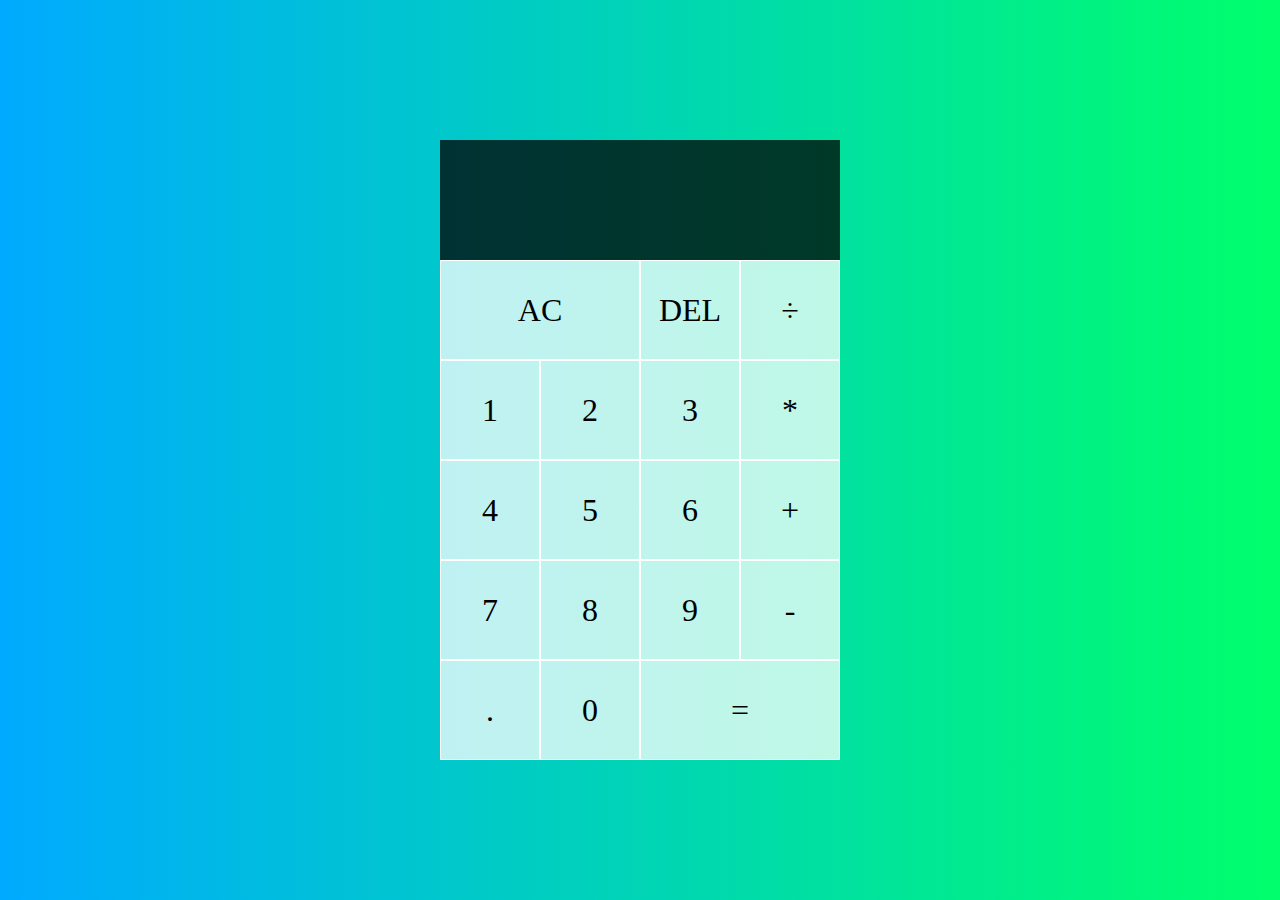
<file: Calculator/index.html>
<!DOCTYPE html>
<html lang="en">
<head>
    <meta charset="UTF-8">
    <meta http-equiv="X-UA-Compatible" content="IE=edge">
    <meta name="viewport" content="width=device-width, initial-scale=1.0">
    <title>Calculator</title>
    <link rel="stylesheet" href="style.css">
    <script src="script.js" defer></script>
</head>
<body>
    <div class="calculator-grid">
        <div class="output">
            <div data-previous-operand class="previous-operand"></div>
            <div data-current-operand class="current-operand"></div>
        </div>
        <button daat-all-clear class="span-two">AC</button>
        <button data-delete>DEL</button>
        <button data-operation>÷</button>
        <button data-number>1</button>
        <button data-number>2</button>
        <button data-number>3</button>
        <button data-operation>*</button>
        <button data-number>4</button>
        <button data-number>5</button>
        <button data-number>6</button>
        <button data-operation>+</button>
        <button data-number>7</button>
        <button data-number>8</button>
        <button data-number>9</button>
        <button data-operation>-</button>
        <button data-number>.</button>
        <button data-number>0</button>
        <button data-equals class="span-two">=</button>
    </div>

</body>
</html>
</file>
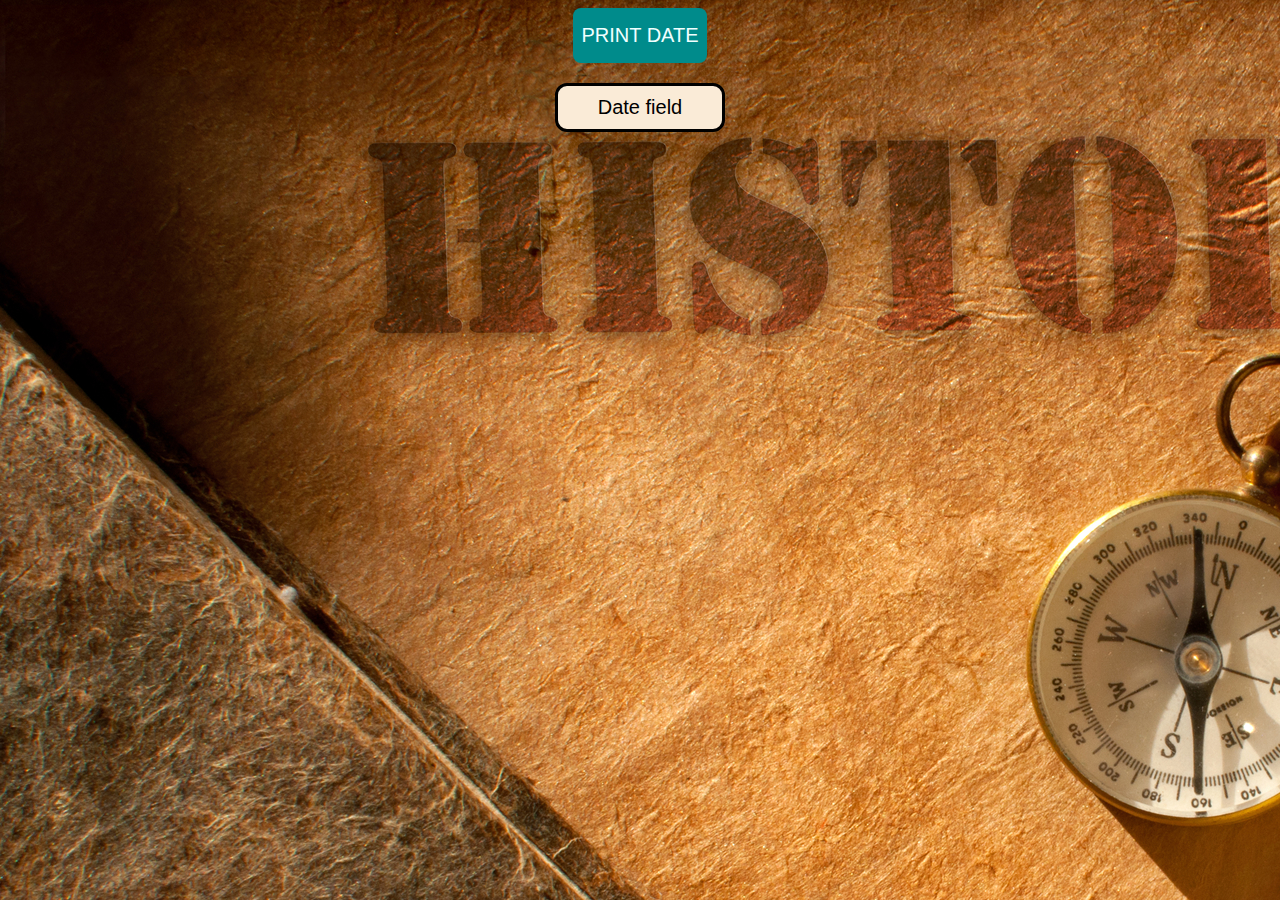
<file: JsProject-1/index.html>
<!DOCTYPE html>
<html lang="en">
<head>
    <meta charset="UTF-8">
    <meta http-equiv="X-UA-Compatible" content="IE=edge">
    <meta name="viewport" content="width=device-width, initial-scale=1.0">
    <title>Date Time</title>
    <style>
        body{
            background-color: aqua;
            background-image: url("history.jpg");
        }
        a{
            background-color: darkcyan;
            display: inline-block;
            padding: 16px 8px;
            text-decoration: none;
            font-family: Arial, Helvetica, sans-serif;
            font-size: 20px;
            color: azure;
        }

        p{
            background-color: antiquewhite;
            border: 3px solid #000;
            display: inline-block;
            padding: 10px 40px;
            text-decoration: none;
            font-family: Arial;
            font-size: 20px;
            color:#000;
        }
    </style>
</head>
<body>
    <center>
        <a style="border-radius: 8px;" href="#" onclick="document.getElementById('date_field').innerHTML = Date()">PRINT DATE</a>
        <br>
        <p style="border-radius: 12px;" id="date_field">Date field</p>
    </center>
</body>
</html>
</file>
<file: Calculator/style.css>
*,*::before, *::after{
    box-sizing: border-box;
    font-family: 'Gotham Rounded, sans-serif';
    font-weight: normal;
}

body{
    padding: 0;
    margin: 0;
    background: linear-gradient(to right, #00AAFF, #00FF6C);
}

.calculator-grid{
    display: grid;
    justify-content: center;
    align-content: center;
    min-height: 100vh;
    grid-template-columns: repeat(4, 100px);
    grid-template-rows: minmax(120px, auto) repeat(5, 100px);
  }
  
  .calculator-grid > button {
    cursor: pointer;
    font-size: 2rem;
    border: 1px solid white;
    outline: none;
    background-color: rgba(255, 255, 255, .75);
  }
  
  .calculator-grid > button:hover {
    background-color: rgba(255, 255, 255, .9);
  }
  
  .span-two {
    grid-column: span 2;
  }
  
  .output {
    grid-column: 1 / -1;
    background-color: rgba(0, 0, 0, .75);
    display: flex;
    align-items: flex-end;
    justify-content: space-around;
    flex-direction: column;
    padding: 10px;
    word-wrap: break-word;
    word-break: break-all;
  }
  
  .output .previous-operand {
    color: rgba(255, 255, 255, .75);
    font-size: 1.5rem;
  }
  
  .output .current-operand {
    color: white;
    font-size: 2.5rem;
  }
</file>
